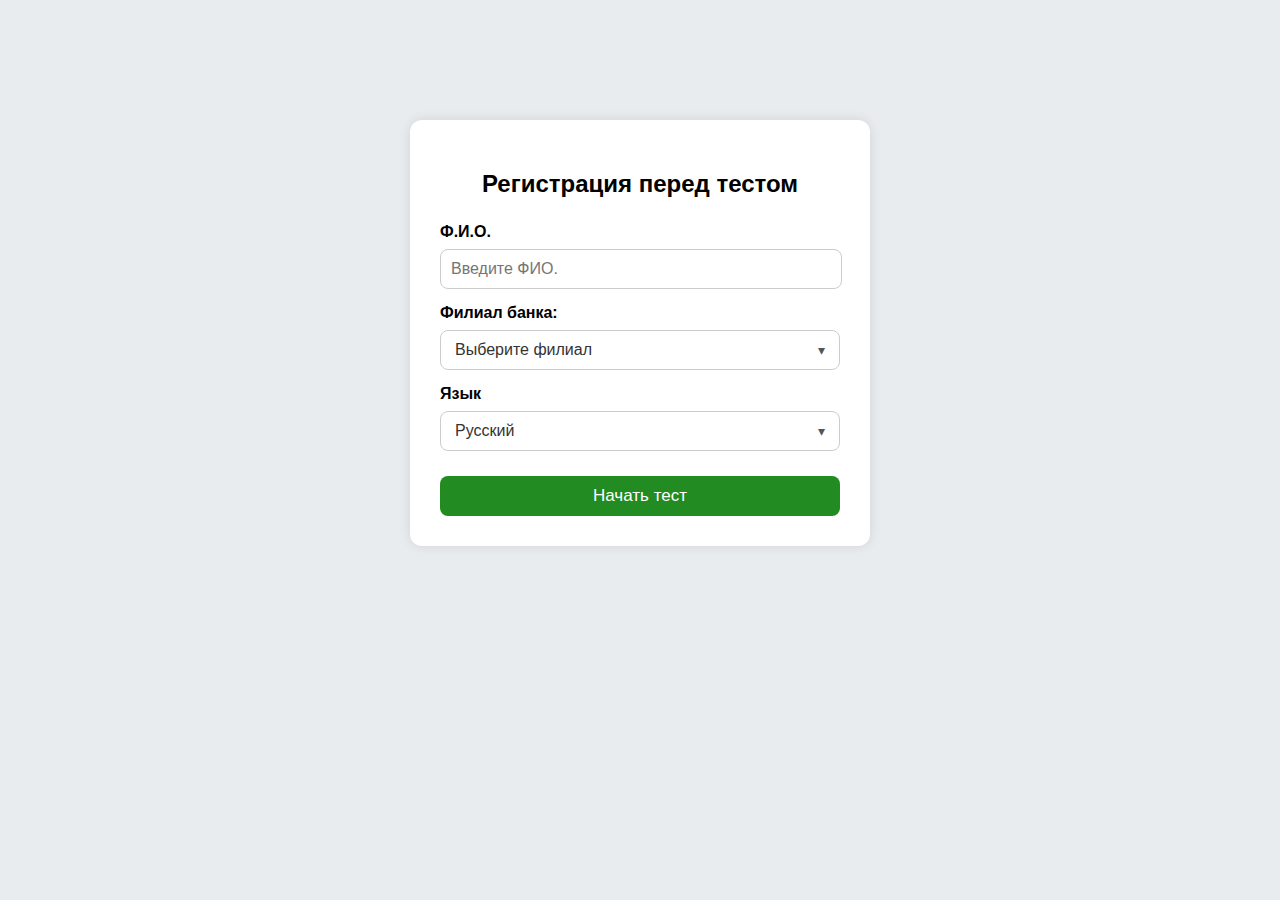
<file: index.html>
<!DOCTYPE html>
<html lang="ru">
<head>
  <meta charset="UTF-8">
  <meta name="viewport" content="width=device-width, initial-scale=1.0">
  <title>Регистрация</title>
  <style>
    body {
      background-color: #e9ecef;
      font-family: "Segoe UI", sans-serif;
    }

    .register-container {
      max-width: 400px;
      margin: 120px auto;
      padding: 30px;
      background: #fff;
      border-radius: 12px;
      box-shadow: 0 0 12px rgba(0, 0, 0, 0.1);
    }

    .register-container h2 {
      text-align: center;
      margin-bottom: 25px;
    }

    .register-container label {
      display: block;
      margin-top: 15px;
      font-weight: 600;
    }

    .register-container input {
      width: 95%;
      padding: 10px;
      margin-top: 8px;
      border-radius: 8px;
      border: 1px solid #ccc;
      font-size: 16px;
      transition: border-color 0.3s, box-shadow 0.3s;
      outline: none;
    }

    .register-container input:focus {
      border-color: #228B22;
      box-shadow: 0 0 5px rgba(34, 139, 34, 0.4);
    }

    .register-container button {
      width: 100%;
      margin-top: 25px;
      padding: 10px;
      border: none;
      background: #228B22;
      color: white;
      font-size: 17px;
      border-radius: 8px;
      cursor: pointer;
      transition: background 0.3s;
      outline: none;
    }

    .register-container button:hover {
      background: #00A86B;
    }

    /* Dropdown */
    .dropdown {
      position: relative;
      width: 100%;
      margin-top: 8px;
    }

    .dropdown-selected {
      background-color: #fff;
      border: 1px solid #ccc;
      border-radius: 8px;
      padding: 10px 14px;
      font-size: 16px;
      color: #333;
      cursor: pointer;
      display: flex;
      justify-content: space-between;
      align-items: center;
      transition: all 0.2s ease;
    }

    .dropdown-selected:hover {
      border-color: #8fa8d6;
    }

    .dropdown-selected::after {
      content: "▾";
      font-size: 14px;
      color: #555;
      margin-left: 10px;
    }

    .dropdown-list {
      position: absolute;
      top: 110%;
      left: 0;
      width: 100%;
      background-color: #fff;
      border: 1px solid #cfd4da;
      border-radius: 8px;
      box-shadow: 0 4px 10px rgba(0, 0, 0, 0.05);
      max-height: 200px;
      overflow-y: auto;
      display: none;
      z-index: 10;
    }

    .dropdown-list li {
      list-style: none;
      padding: 10px 14px;
      cursor: pointer;
      transition: background-color 0.2s ease;
    }

    .dropdown-list li:hover {
      background-color: #f0f4f8;
    }

    .dropdown.open .dropdown-list {
      display: block;
    }

  </style>
</head>
<body>
  <div class="register-container">
    <h2 data-i18n="title">Регистрация перед тестом</h2>
    <form id="registerForm">
      <label for="fullname" data-i18n="fullname">Ф.И.О.</label>
      <input type="text" id="fullname" data-i18n-placeholder="fullnamePlaceholder" placeholder="Введите ФИО." required>

      <label for="branch" data-i18n="branch">Филиал банка:</label>
      <div class="dropdown" id="branchDropdown">
        <div class="dropdown-selected" id="branchSelected" data-i18n="branchPlaceholder">Выберите филиал</div>
        <ul class="dropdown-list">
          <li data-value="Ташкент" data-i18n="Filials1">Ташкент</li>
          <li data-value="Самарканд" data-i18n="Filials2">Самарканд</li>
          <li data-value="Бухара" data-i18n="Filials3">Бухара</li>
          <li data-value="Наманган" data-i18n="Filials4">Наманган</li>
          <li data-value="Фергана" data-i18n="Filials5">Фергана</li>
        </ul>
      </div>

      <label for="langSelect" data-i18n="Language">Язык:</label>
      <div class="dropdown" id="langDropdown">
        <div class="dropdown-selected" id="langSelected">Русский</div>
        <ul class="dropdown-list">
          <li data-value="ru">Русский</li>
          <li data-value="en">English</li>
          <li data-value="uz">O'zbekcha</li>
        </ul>
      </div>

      <button type="submit" data-i18n="startTest">Начать тест</button>
    </form>
  </div>

  <!-- Подключаем язык -->
  <script src="javascript/language.js"></script>

  <script>
    // Универсальная функция для любого dropdown
    function setupDropdown(dropdownId, callback){
      const dropdown = document.getElementById(dropdownId);
      if(!dropdown) return;

      const selected = dropdown.querySelector(".dropdown-selected");
      const options = dropdown.querySelectorAll(".dropdown-list li");

      // инициализация
      if(dropdownId === "langDropdown"){
        const currentLang = localStorage.getItem("lang") || "ru";
        options.forEach(opt => {
          if(opt.getAttribute("data-value") === currentLang){
            selected.textContent = opt.textContent;
          }
        });
      }

      selected.addEventListener("click", () => dropdown.classList.toggle("open"));

      options.forEach(option => {
        option.addEventListener("click", () => {
          selected.textContent = option.textContent;
          const value = option.getAttribute("data-value");
          dropdown.classList.remove("open");
          if(callback) callback(value);
        });
      });

      document.addEventListener("click", e => {
        if(!dropdown.contains(e.target)) dropdown.classList.remove("open");
      });
    }

    // Настраиваем филиал
    let branchValue = "";
    setupDropdown("branchDropdown", value => { branchValue = value; });

    // Настраиваем язык
    setupDropdown("langDropdown", value => { setLanguage(value); });

    // Сохранение формы
    document.getElementById("registerForm").addEventListener("submit", e => {
      e.preventDefault();
      const fullname = document.getElementById("fullname").value.trim();
      if(!fullname || !branchValue) return alert(translations[getLang()].alertFill);

      localStorage.setItem("quizUser", JSON.stringify({ fullname, branch: branchValue }));
      window.location.href = "question.html";
    });
  </script>
</body>
</html>
</file>
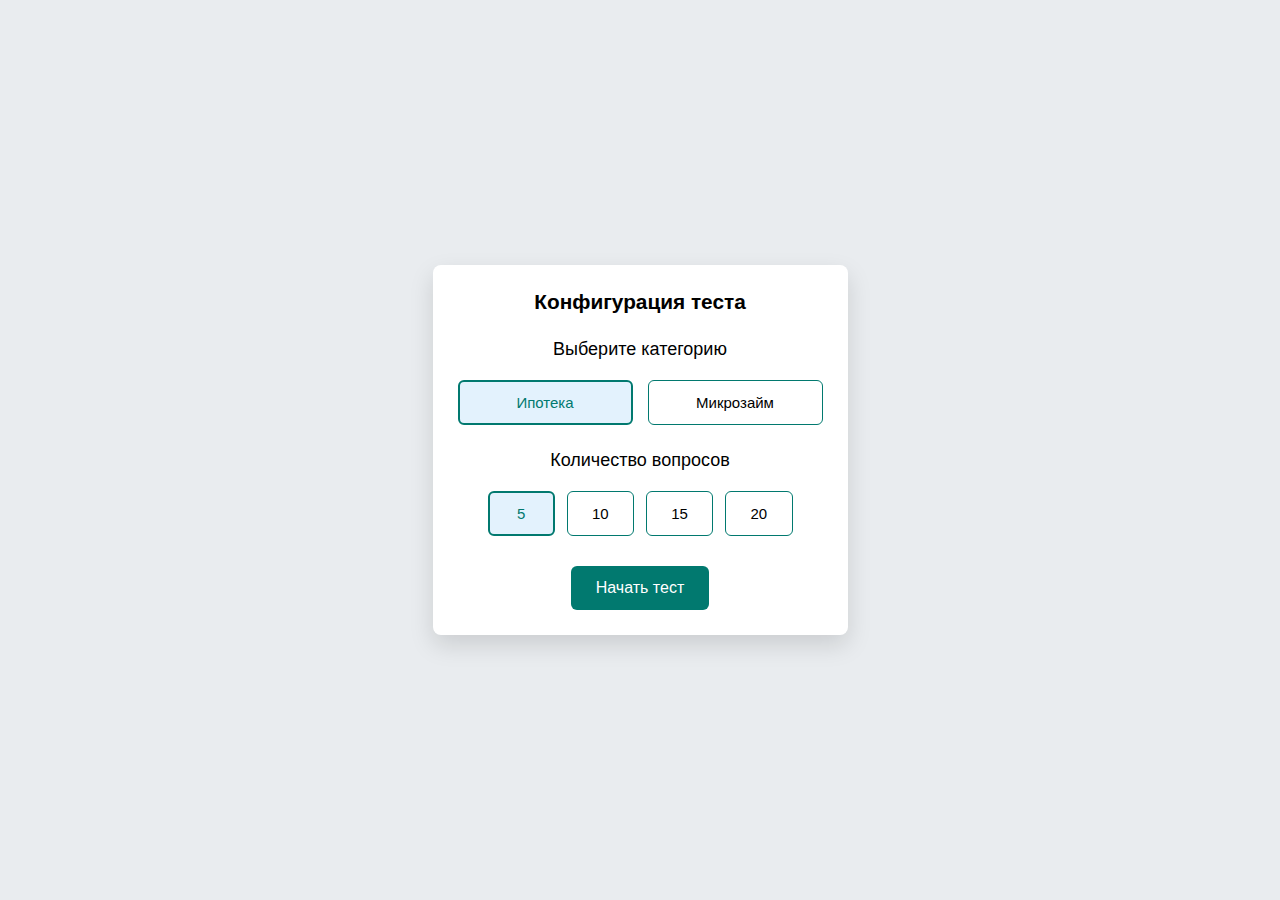
<file: question.html>
<!DOCTYPE html>
<html lang="en">

<head>
    <meta charset="UTF-8">
    <meta name="viewport" content="width=device-width, initial-scale=1.0">
    <title>Quiz App</title>
    <link rel="stylesheet" href="style.css">
    <!-- google font  -->
    <link rel="stylesheet"
        href="https://fonts.googleapis.com/css2?family=Material+Symbols+Outlined:opsz,wght,FILL,GRAD@24,400,0,0&display=swap" />
</head>

<body>
    <!-- quiz configuration container -->
    <div class="config-container">
        <h2 class="config-title" data-i18n="configTitle">Конфигурация теста</h2>

        <div class="config-option">
            <h4 class="option-title" data-i18n="chooseCategory">Выберите категорию</h4>
            <div class="category-options">
                <button class="category-option active" data-key="mortgage" data-i18n="mortgage">Ипотека</button>
                <!-- <button class="category-option">Автокредит</button> -->
                <button class="category-option" data-key="microloan" data-i18n="microloan">Микрозайм</button>
                <!-- <button class="category-option">Вклады</button> -->
            </div>
        </div>

        <div class="config-option">
            <h4 class="option-title" data-i18n="numberOfQuestions">Количество вопросов</h4>
            <div class="question-options">
              <button class="question-option active" data-count="5">5</button>
              <button class="question-option" data-count="10">10</button>
              <button class="question-option" data-count="15" data-i18n="q15">15</button>
              <button class="question-option" data-count="20" data-i18n="q20">20</button>
            </div>
        </div>

        <button class="start-quiz-button" data-i18n="startQuiz">Начать тест</button>
    </div>
    <!-- quiz container  -->
    <div class="quiz-container">
        <header class="quiz-header">
            <h2 class="quiz-title" data-i18n="quizTitle">Тест по продуктам</h2>
            <div class="quiz-timer">
                <span class="material-symbols-outlined">
                  timer
                </span>
                <p class="time-duration">15с</p>
            </div>
        </header>

        <div class="quiz-content">
            <h1 class="question-text">Lorem ipsum dolor sit amet.</h1>
            <ul class="answer-options">
                <li class="answer-option incorrect">Lorem, ipsum. <span class="material-symbols-outlined">
                        cancel
                    </span></li>
                <li class="answer-option correct">Lorem, ipsum. <span class="material-symbols-outlined">
                    check_circle
                    </span></li>
                <li class="answer-option">Lorem, ipsum.</li>
                <li class="answer-option">Lorem, ipsum.</li>
            </ul>
        </div>

        <div class="quiz-footer">
            <p class="question-status"><b>1</b>из<b>5</b>вопросов</p>
            <button class="next-question-btn" data-i18n="next">Дальше
                <span class="material-symbols-outlined">
                    arrow_right_alt
                </span>
            </button>
        </div>
    </div>
    <!-- quiz result container -->
     <div class="result-container">
        <img src="celebration.webp" class="result-img">
        <h2 class="result-title" data-i18n="resultTitle">Тест завершен</h2>
        <p id="userInfo" class="user-info"></p>
        <p class="result-message"></p>
        <!-- <button class="try-again-btn">Заново</button> -->
     </div>
     <script src="javascript/questions.js"></script>
     <script src="javascript/language.js"></script>
     <script src="javascript/script.js"></script>
</body>

</html>
</file>
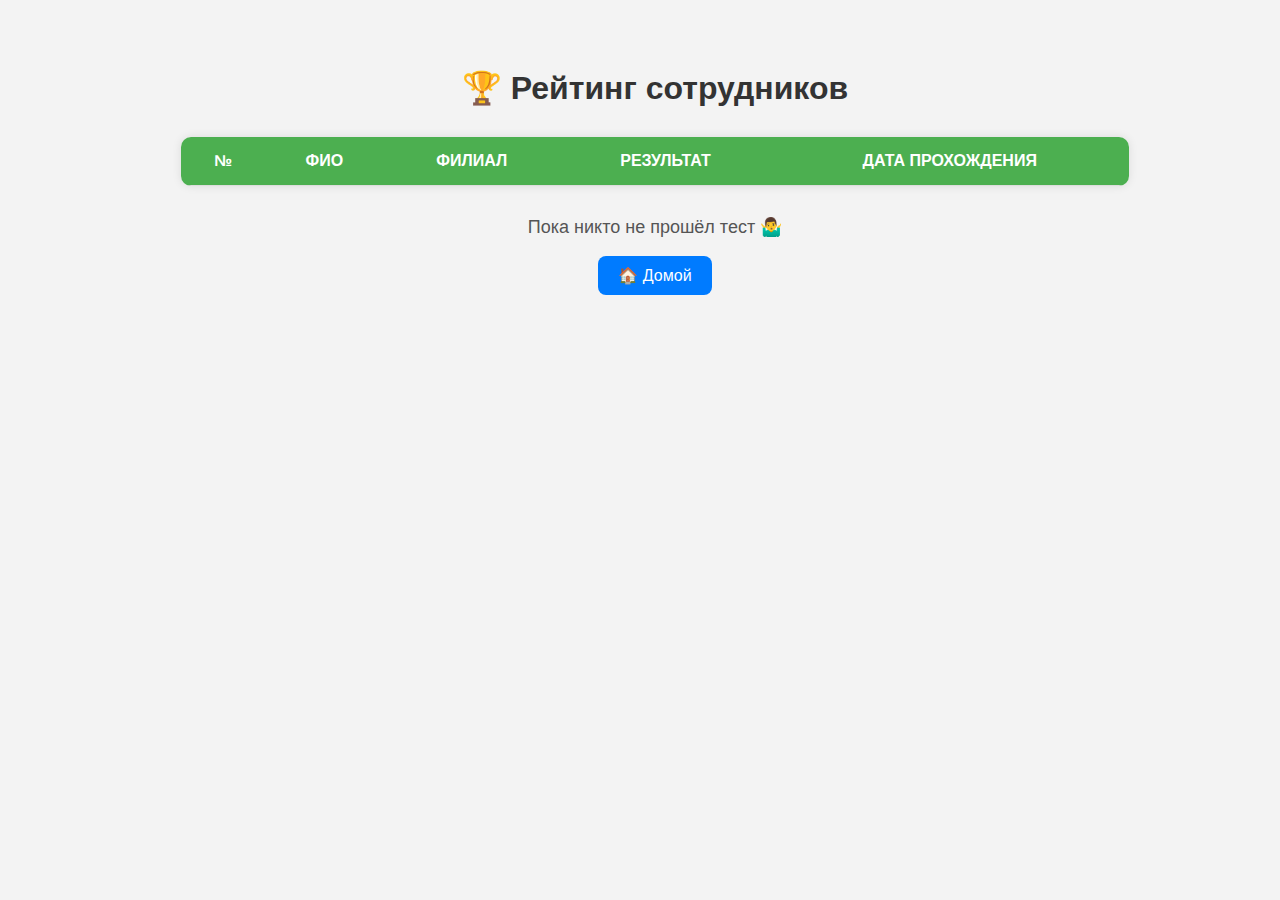
<file: rating.html>
<!DOCTYPE html>
<html lang="ru">
<head>
  <meta charset="UTF-8" />
  <meta name="viewport" content="width=device-width, initial-scale=1.0,"/>
  <title>Рейтинг сотрудников</title>
  <style>
    body {
      font-family: Arial, sans-serif;
      background: #f3f3f3;
      padding: 40px;
      text-align: center;
    }

    h1 {
      color: #333;
      margin-bottom: 30px;
    }

    table {
      width: 80%;
      margin: 0 auto 30px;
      border-collapse: collapse;
      background: white;
      border-radius: 10px;
      overflow: hidden;
      box-shadow: 0 0 10px rgba(0, 0, 0, 0.1);
    }

    th, td {
      padding: 15px;
      border-bottom: 1px solid #ddd;
    }

    th {
      background: #4caf50;
      color: white;
      text-transform: uppercase;
    }

    tr:hover {
      background: #f1f1f1;
    }

    .buttons {
      display: flex;
      justify-content: center;
      gap: 15px;
    }

    button {
      padding: 10px 20px;
      border: none;
      border-radius: 8px;
      font-size: 16px;
      cursor: pointer;
      color: white;
      outline: none;
    }

    .home-btn {
      background: #007bff;
    }

    .clear-btn {
      background: #dc3545;
    }

    .empty {
      font-size: 18px;
      color: #555;
    }
    .container {
      width: 100%;
      max-width: 1300px;
      margin: 0 auto;
      padding: 0 15px;
    }
     
    @media (max-width: 640px) {
      .container{
        max-width: 500px;
        width: 100%;
        margin: 0;
        padding: 0;
      }
      .buttons{
        margin-left: 30px;
        width: 100%;
      }
      .home-btn{
        padding: 10px 60px;
      }
      .clear-btn{
        padding: 10px 60px;
      }
    }
    @media (max-width: 390px) {
      .container{
        max-width: 400px;
        width: 100%;
      }
      table{
        font-size: 10px;
        margin-left: -45px;
        height: 150px;
        
      }
      .home-btn{
        padding: 10px 80px;
        display: flex;
        justify-content: center; /* по горизонтали */
        align-items: center;     /* по вертикали */
        
      }
      .clear-btn{
        padding: 10px 44px;
        display: flex;
        justify-content: center; /* по горизонтали */
        align-items: center;     /* по вертикали */
         
      }
      .buttons{
        margin: 0;
        flex-wrap: wrap;
      }
      h1{
        width: 400px;
        font-size: 30px;
        margin-left: -70px;
      }
      td{
        padding: 1px;
      }
      th, td{
        padding: 12px;
      }
    }
    @media (max-width: 415px) {
      table{
        margin-left: -50px;
      }
      h1{
        width: 400px;
        margin-left: 10px;
      }
      .buttons{
        width: 450px;
        margin-left: -5px;
      }
    }
    

    
  </style>
</head>
<body>
  <div class="container">
    <h1 data-i18n="ratingTitle">🏆 Рейтинг сотрудников</h1>

    <table id="ratingTable">
      <thead>
        <tr>
          <th data-i18n="thNumber">№</th>
          <th data-i18n="thName">ФИО</th>
          <th data-i18n="thBranch">Филиал</th>
          <th data-i18n="thScore">Результат</th>
          <th data-i18n="thDate">Дата прохождения</th>
        </tr>
      </thead>
      <tbody id="ratingBody">
        <!-- Данные вставляются через JS -->
      </tbody>
    </table>

    <p id="emptyMessage" class="empty" style="display:none;" data-i18n="emptyMessage">Пока никто не прошёл тест 🤷‍♂️</p>

    <div class="buttons">
      <button class="home-btn" onclick="goHome()" data-i18n="homeBtn">🏠 Домой</button>
      <!-- <button class="clear-btn" onclick="clearResults()" data-i18n="clearBtn">🗑 Очистить рейтинг</button> -->
    </div>
  </div>
  
  <script src="javascript/language.js"></script>
  <script>
    const getLang = () => localStorage.getItem("lang") || "ru";
    function loadResults() {
      const ratingBody = document.getElementById("ratingBody");
      const emptyMessage = document.getElementById("emptyMessage");

      // Получаем данные
      const results = JSON.parse(localStorage.getItem("quizResults")) || [];

      if (results.length === 0) {
        emptyMessage.style.display = "block";
        return;
      }

      // Сортируем по числу правильных ответов (убывание)
      results.sort((a, b) => {
        const aScore = parseInt(a.score);
        const bScore = parseInt(b.score);
        return bScore - aScore;
      });

      results.forEach((res, index) => {
        const row = document.createElement("tr");
        row.innerHTML = `
          <td>${index + 1}</td>
          <td>${res.name}</td>
          <td>${res.branch}</td>
          <td>${res.score}</td>
          <td>${res.date}</td>
        `;
        ratingBody.appendChild(row);
      });
    }

    window.addEventListener("languageChanged", () => {
  // очищаем тело таблицы и заново вызываем loadResults()
  document.getElementById("ratingBody").innerHTML = "";
  loadResults();
});

    function clearResults() {
  if (confirm(translations[getLang()].confirmClear)) {
    localStorage.removeItem("quizResults");
    location.reload();
  }
}

    function goHome() {
      window.location.href = "index.html";
    }

    loadResults();
  </script>
</body>
</html>
</file>
<file: style.css>
*{
    margin: 0;
    padding: 0;
    box-sizing: border-box;
    font-family: sans-serif;
}

body{
    display: flex;
    padding: 15px;
    align-items: center;
    justify-content: center;
    min-height: 100vh;
    /* background: #00A86B; */
    background: #e9ecef;
}

:where(.config-container, .quiz-container, .result-container){
    background: white;
    border-radius: 8px;
    box-shadow:  0 10px 25px rgba(0,0,0,0.13);
}

.config-container{
    display: block;
    width: 415px;
    padding: 25px;
    text-align: center;
}

.config-container .config-title{
    font-size: 1.3rem;
}

.config-container .config-option{
    margin-top: 25px;
}

.config-option .option-title{
    font-size: 1.125rem;
    font-weight: 500;
    margin-bottom: 20px;
}

.config-option .category-options{
    display: grid;
    gap: 15px;
    grid-template-columns: repeat(2, 1fr);
}

.config-option .question-options{
    display: flex;
    flex-wrap: wrap;
    gap: 12px;
    padding: 0 30px;
    justify-content: center;
}

.config-option button{
    padding: 12px;
    font-size: 0.938rem;
    font-weight: 500;
    background: white;
    border-radius: 6px;
    cursor: pointer;
    border: 1px solid #01796F;
    transition: 0.5s ease;
}

/* .config-option button.active{
    color: rgb(80,80,231);
    border-color: rgb(80,80,231);
    background:#e3f2fd;
    border: 2px solid rgb(80,80,231);
} */
.config-option button.active{
  color: #01796F;
  border-color: #00A86B;
  background:#e3f2fd;
  border: 2px solid #01796F;
}

.config-option button:hover,
.quiz-content .answer-option:hover{
    background: #01796F;
    color: white;
}

.question-options button{
    flex: 1 1 10%;
}

.config-container .start-quiz-button,
.quiz-footer .next-question-btn,
.result-container .try-again-btn{
    color: white;
    border: none;
    cursor: pointer;
    font-weight: 500;
    background: #01796F;
    padding: 13px 25px;
    font-size: 1rem;
    border-radius: 6px;
    transition: 0.3s ease;
}

.config-container .start-quiz-button{
    margin-top: 30px;
}

.config-container .start-quiz-button:hover,
.quiz-footer .next-question-btn:hover,
.result-container .try-again-btn:hover{
    background: #00A86B;
}

.quiz-container{
    display: none;
    width: 480px;
}

.quiz-container .quiz-header{
    display: flex;
    align-items: center;
    padding: 14px 25px;
    justify-content: space-between;
    box-shadow: 0 3px 6px rgba(0,0,0,0.09);
}

.quiz-container .quiz-title{
    font-size: 1.43rem;
    font-weight: 700;
}

.quiz-header .quiz-timer{
    display: flex;
    width: 70px;
    color: white;
    display: flex;
    align-items: center;
    gap: 5px;
    font-weight: 600;
    padding: 7px 6px;
    border-radius: 6px;
    background: #32313c;
    transition: 0.3s ease;
}

.quiz-header .quiz-timer span{
    font-size: 1.4rem;
}

.quiz-container .quiz-content{
    padding: 20px 25px 25px;
}

.quiz-content .question-text{
    font-size: 1.5rem;
    font-weight: 600;
}

.quiz-content .answer-options{
    list-style: none;
    margin-top: 20px;
    display: flex;
    gap: 15px;
    flex-direction: column;
}

.quiz-content .answer-option{
    display: flex;
    align-items: center;
    justify-content: space-between;
    padding: 13px 16px;
    background: #f3f1ff;
    border-radius: 6px;
    font-weight: 500;
    cursor: pointer;
    border: 1px solid #e5e3f5;
    transition: 0.3s ease;
} 

.quiz-content .answer-option span{
    display: block;
    flex-shrink: 0;
    margin: -4px -3px -4px 12px;
}

.quiz-content .answer-option.correct{
    background-color: #b7e1c1;
    background: #d4edda;
    color: #155724;
}

.quiz-content .answer-option.incorrect{
    background-color: #f4bec3;
    color: #721c24;
}

.quiz-container .quiz-footer{
    padding: 15px 25px;
    display: flex;
    align-items: center;
    justify-content: space-between;
    border-top: 1px solid #c6c6c6;
}

.quiz-footer .question-status{
    font-weight: 500;
}

.quiz-footer .question-status b{
    font-weight: 600;
}

.quiz-footer .next-question-btn{
    display: inline-flex;
    /* visibility: hidden; */
    gap: 5px;
    align-items: center;
    padding: 9px 17px;
}

.result-container{
    display: none;
    text-align: center;
    padding: 40px;
    width: 410px;
}

.result-container .result-img{
    width: 110px;
}

.result-container .result-title{
    margin-top: 30px;
}

.result-container .result-message{
    font-size: 1.125rem;
    font-weight: 500;
    margin-top: 15px;
}

.result-container .try-again-btn{
    margin-top: 30px;
    padding: 12px 20px;
}
</file>
